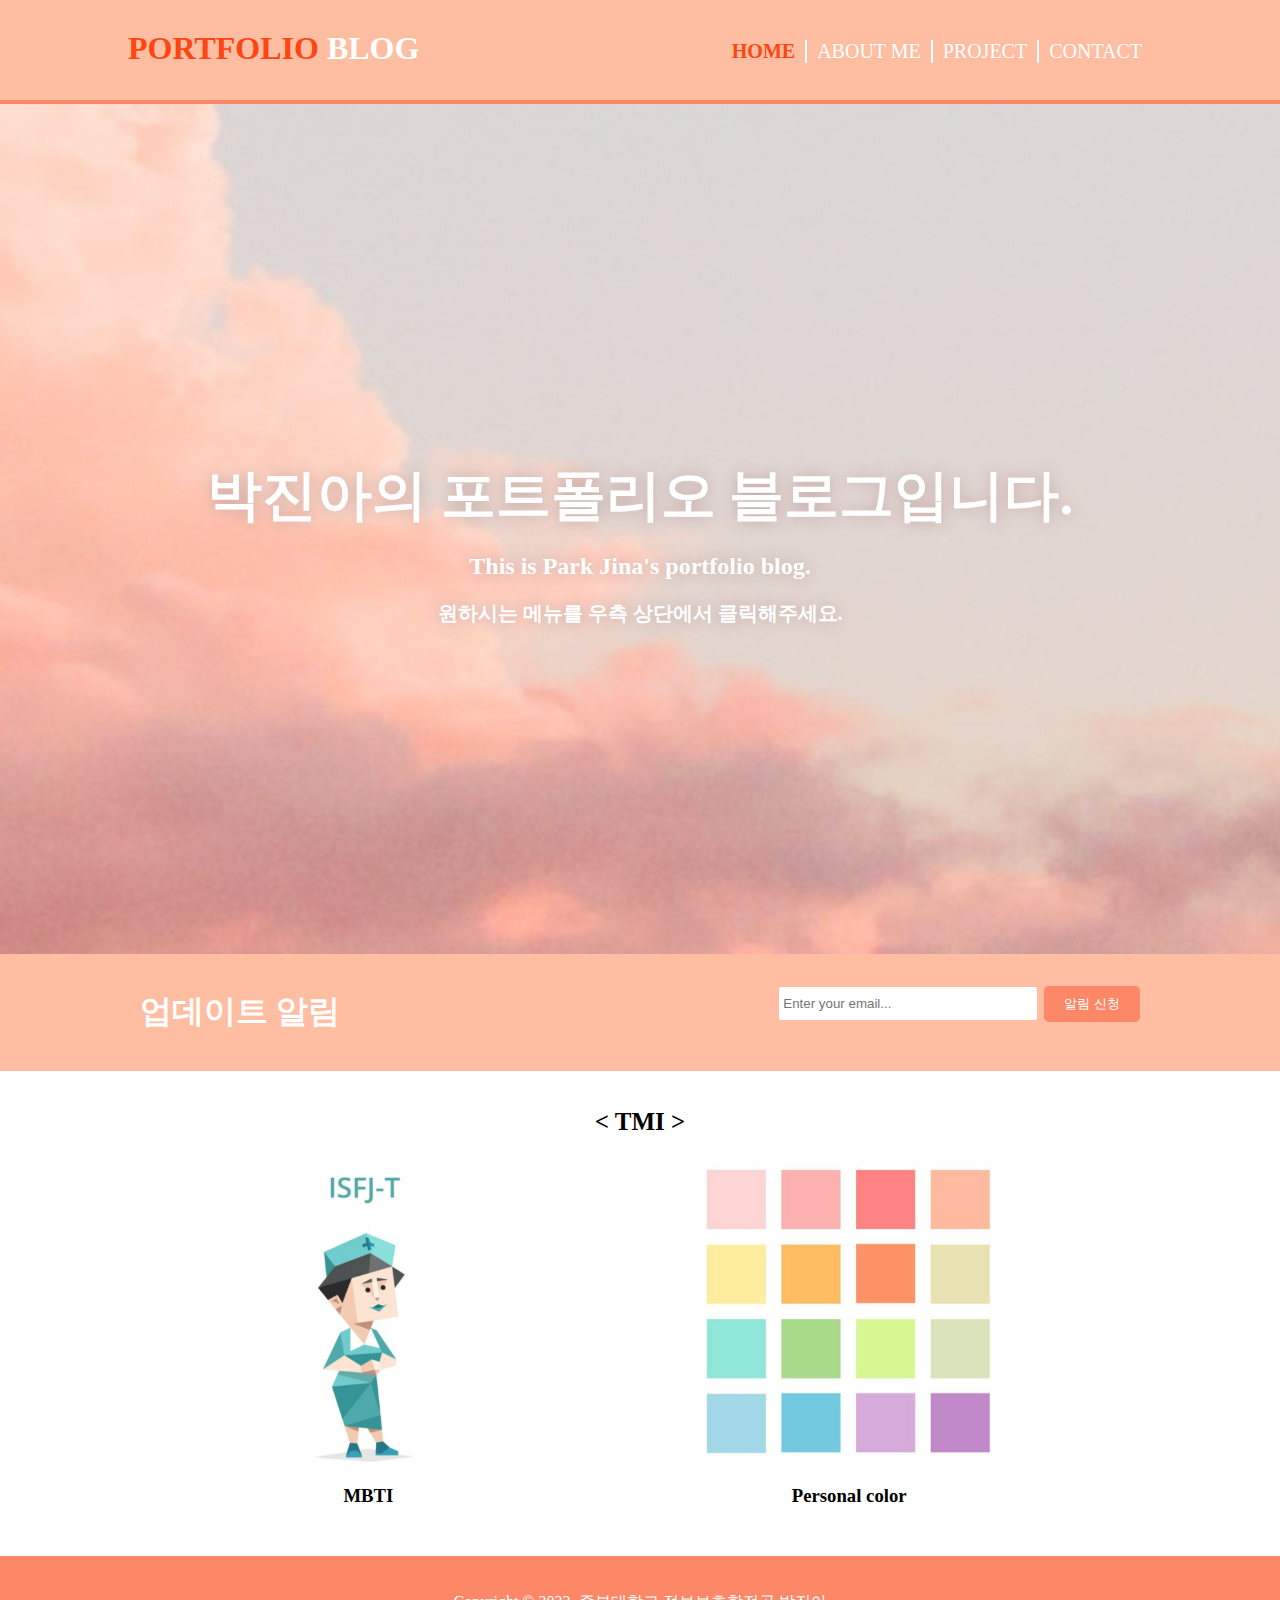
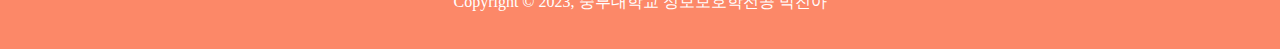
<file: index.html>
<!DOCTYPE html>
<html lang="ko">
  <head>
    <meta charset="UTF-8" />
    <meta http-equiv="X-UA-Compatible" content="IE=edge" />
    <meta name="viewport" content="width=device-width, initial-scale=1.0" />
    <title>Web Programming</title>
    <link rel="stylesheet" href="./css/style.css" />
  </head>
  <body>
    <header>
      <div class="container">
        <div id="branding">
          <h1><span class="highlight">PORTFOLIO</span> BLOG</h1>
        </div>
        <nav>
          <ul>
            <li class="current"><a href="index.html">HOME</a></li>
            <li><a href="about.html">ABOUT ME</a></li>
            <li><a href="project.html">PROJECT</a></li>
            <li><a href="contact.html">CONTACT</a></li>
          </ul>
        </nav>
      </div>
    </header>

    <section id="showcase">
      <div class="container">
        <h1>박진아의 포트폴리오 블로그입니다.</h1>
        <h2>This is Park Jina's portfolio blog.</h2>
        <p>원하시는 메뉴를 우측 상단에서 클릭해주세요.</p>
      </div>
    </section>

    <section id="newsletter">
      <div class="container">
        <h1>업데이트 알림</h1>
        <form>
          <input type="email" placeholder="Enter your email..." />
          <!-- value 직접 지정 가능 -->
          <button type="submit" class="button_1">알림 신청</button>
        </form>
      </div>
    </section>

    <section id="boxes">
      <div class="container">
        <h1>< TMI ></h1>
        <div class="box">
          <img src="./img/mbti.png" />
          <h3>MBTI</h3>
          <p></p>
        </div>
        <div class="box">
          <img src="./img/personal.png" />
          <h3>Personal color</h3>
          <p></p>
        </div>
      </div>
    </section>

    <footer>
      <p>Copyright &copy; 2023, 중부대학교 정보보호학전공 박진아</p>
    </footer>
  </body>
</html>
</file>
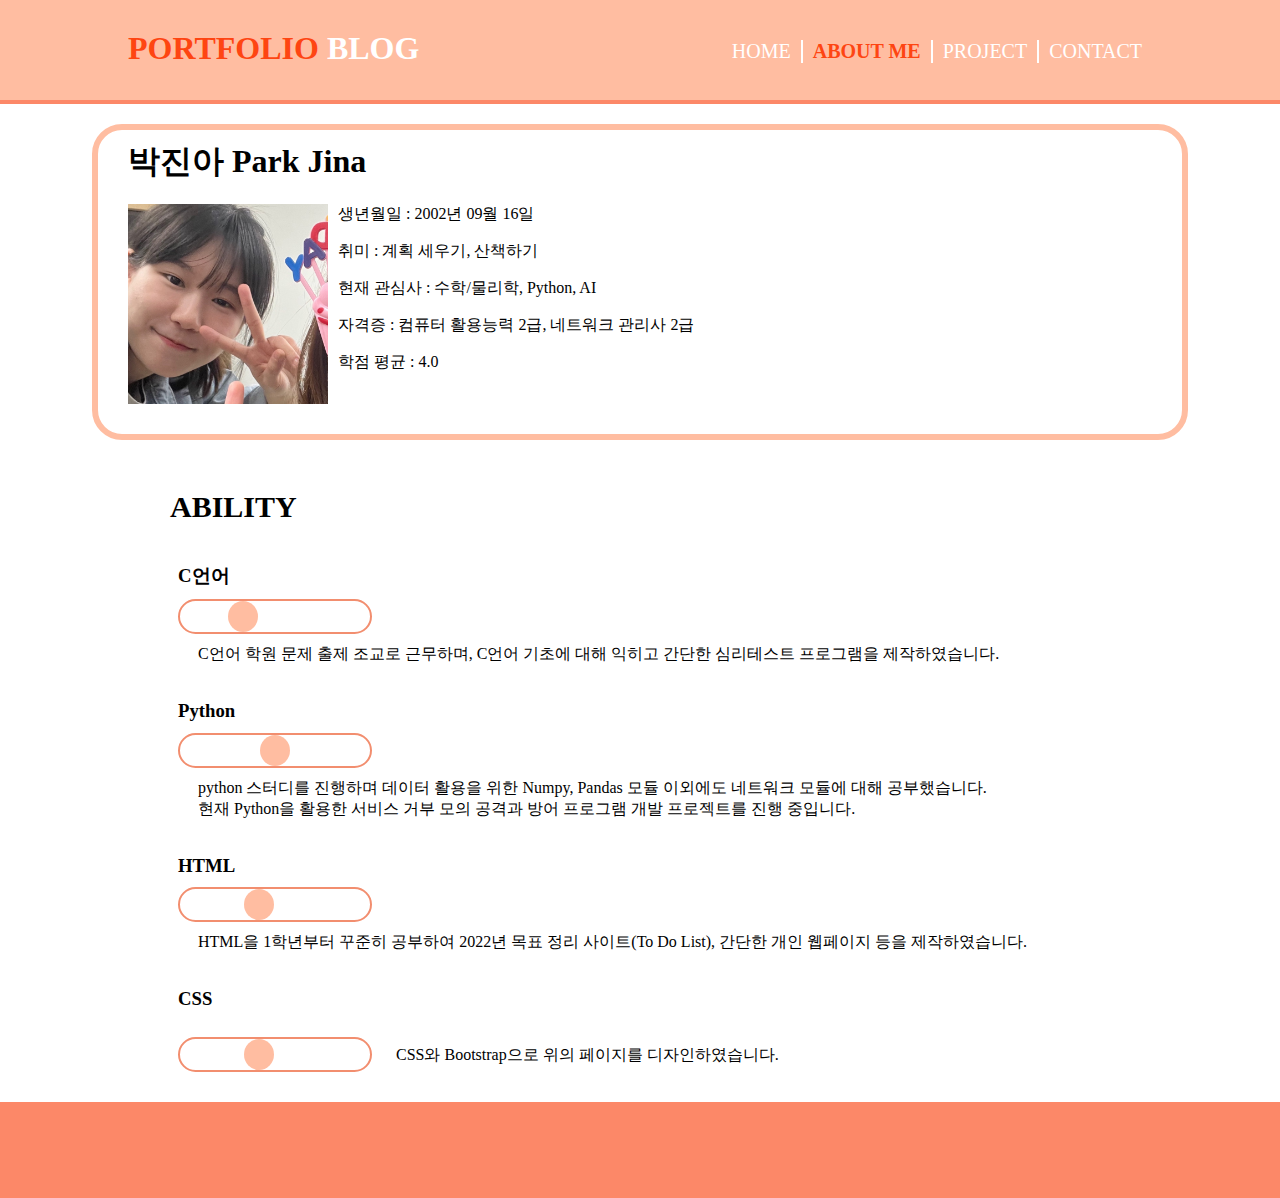
<file: about.html>
<!DOCTYPE html>
<html lang="ko">
  <head>
    <meta charset="UTF-8" />
    <meta http-equiv="X-UA-Compatible" content="IE=edge" />
    <meta name="viewport" content="width=device-width, initial-scale=1.0" />
    <title>Web Programming</title>
    <link rel="stylesheet" href="./css/style.css" />
  </head>
  <body>
    <header>
      <div class="container">
        <div id="branding">
          <h1><span class="highlight">PORTFOLIO</span> BLOG</h1>
        </div>
        <nav>
          <ul>
            <li><a href="index.html">HOME</a></li>
            <li class="current"><a href="about.html">ABOUT ME</a></li>
            <li><a href="project.html">PROJECT</a></li>
            <li><a href="contact.html">CONTACT</a></li>
          </ul>
        </nav>
      </div>
    </header>

    <section id="introduce">
      <div class="container">
        <h1>박진아 Park Jina</h1>
        <img src="./img/selfie.jpg" />
        <p>생년월일 : 2002년 09월 16일</p>
        <p>취미 : 계획 세우기, 산책하기</p>
        <p>현재 관심사 : 수학/물리학, Python, AI</p>
        <p>자격증 : 컴퓨터 활용능력 2급, 네트워크 관리사 2급</p>
        <p>학점 평균 : 4.0</p>
      </div>
    </section>

    <section id="ability">
      <h1>ABILITY</h1>
      <div class="container">
        <div id="able">
          <h3>C언어</h3>
          <span class="border"
            >　　　<span class="percent">　</span>　　　　　　　</span
          >
          <p>
            C언어 학원 문제 출제 조교로 근무하며, C언어 기초에 대해 익히고
            간단한 심리테스트 프로그램을 제작하였습니다.
          </p>
          <h3>Python</h3>
          <span class="border"
            >　　　　　<span class="percent">　</span>　　　　　</span
          >
          <p>
            python 스터디를 진행하며 데이터 활용을 위한 Numpy, Pandas 모듈
            이외에도 네트워크 모듈에 대해 공부했습니다.<br />현재 Python을
            활용한 서비스 거부 모의 공격과 방어 프로그램 개발 프로젝트를 진행
            중입니다.
          </p>
          <h3>HTML</h3>
          <span class="border"
            >　　　　<span class="percent">　</span>　　　　　　</span
          >
          <p>
            HTML을 1학년부터 꾸준히 공부하여 2022년 목표 정리 사이트(To Do
            List), 간단한 개인 웹페이지 등을 제작하였습니다.
          </p>
          <h3>CSS</h3>
          <span class="border"
            >　　　　<span class="percent">　</span>　　　　　　</span
          >
          <p>CSS와 Bootstrap으로 위의 페이지를 디자인하였습니다.</p>
        </div>
      </div>
    </section>
    <footer class="high"></footer>
  </body>
</html>
</file>
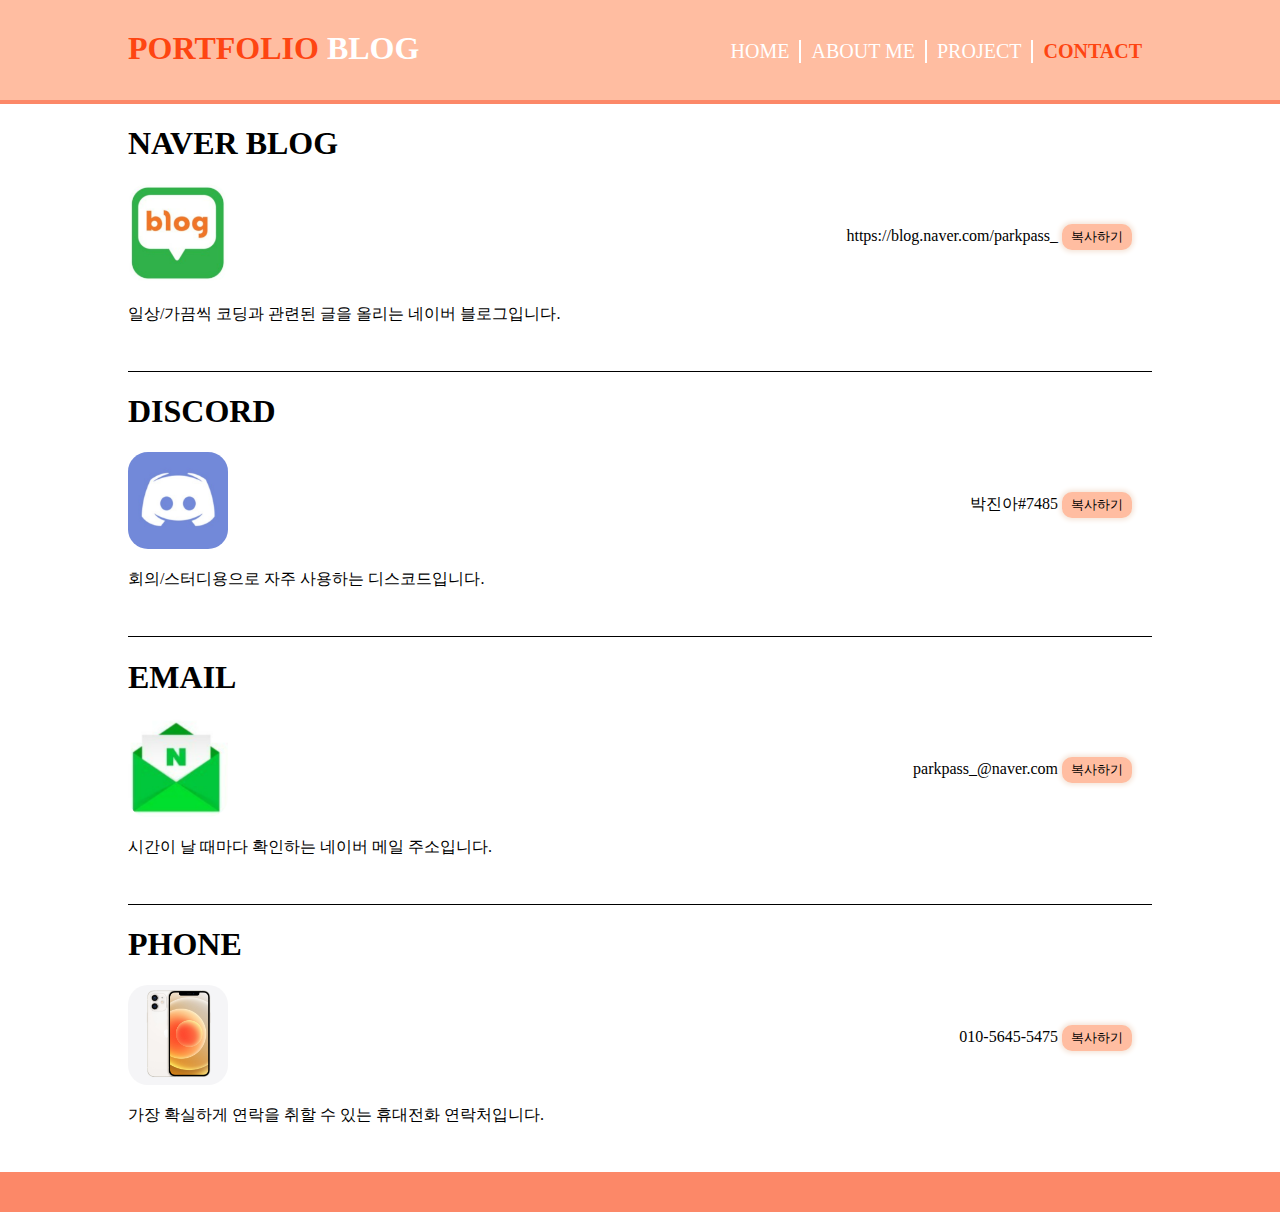
<file: contact.html>
<!DOCTYPE html>
<html lang="ko">
  <head>
    <meta charset="UTF-8" />
    <meta http-equiv="X-UA-Compatible" content="IE=edge" />
    <meta name="viewport" content="width=device-width, initial-scale=1.0" />
    <title>Web Programming</title>
    <link rel="stylesheet" href="./css/style.css" />
  </head>
  <body>
    <header>
      <div class="container">
        <div id="branding">
          <h1><span class="highlight">PORTFOLIO</span> BLOG</h1>
        </div>
        <nav>
          <ul>
            <li><a href="index.html">HOME</a></li>
            <li><a href="about.html">ABOUT ME</a></li>
            <li><a href="project.html">PROJECT</a></li>
            <li class="current"><a href="contact.html">CONTACT</a></li>
          </ul>
        </nav>
      </div>
    </header>

    <section id="contact">
      <div class="container">
        <h1>NAVER BLOG</h1>
        <a href="https://blog.naver.com/parkpass_">
          <img src="./img/naver_blog.png"
        /></a>
        <span class="link"
          >https://blog.naver.com/parkpass_
          <button class="copy">복사하기</button></span
        >
        <p>일상/가끔씩 코딩과 관련된 글을 올리는 네이버 블로그입니다.</p>
      </div>
      <div class="container">
        <h1>DISCORD</h1>
        <img src="./img/discord.jpg" title="박진아#7485" />
        <span class="link"
          >박진아#7485 <button class="copy">복사하기</button></span
        >
        <p>회의/스터디용으로 자주 사용하는 디스코드입니다.</p>
      </div>
      <div class="container">
        <h1>EMAIL</h1>
        <img src="./img/mail.png" title="parkpass_@naver.com" />
        <span class="link"
          >parkpass_@naver.com <button class="copy">복사하기</button></span
        >
        <p>시간이 날 때마다 확인하는 네이버 메일 주소입니다.</p>
      </div>
      <div class="container">
        <h1>PHONE</h1>
        <img src="./img/phone.png" title="010-5645-5475" />
        <span class="link"
          >010-5645-5475 <button class="copy">복사하기</button></span
        >
        <p>가장 확실하게 연락을 취할 수 있는 휴대전화 연락처입니다.</p>
      </div>
    </section>

    <footer id="high"></footer>
  </body>
</html>
</file>
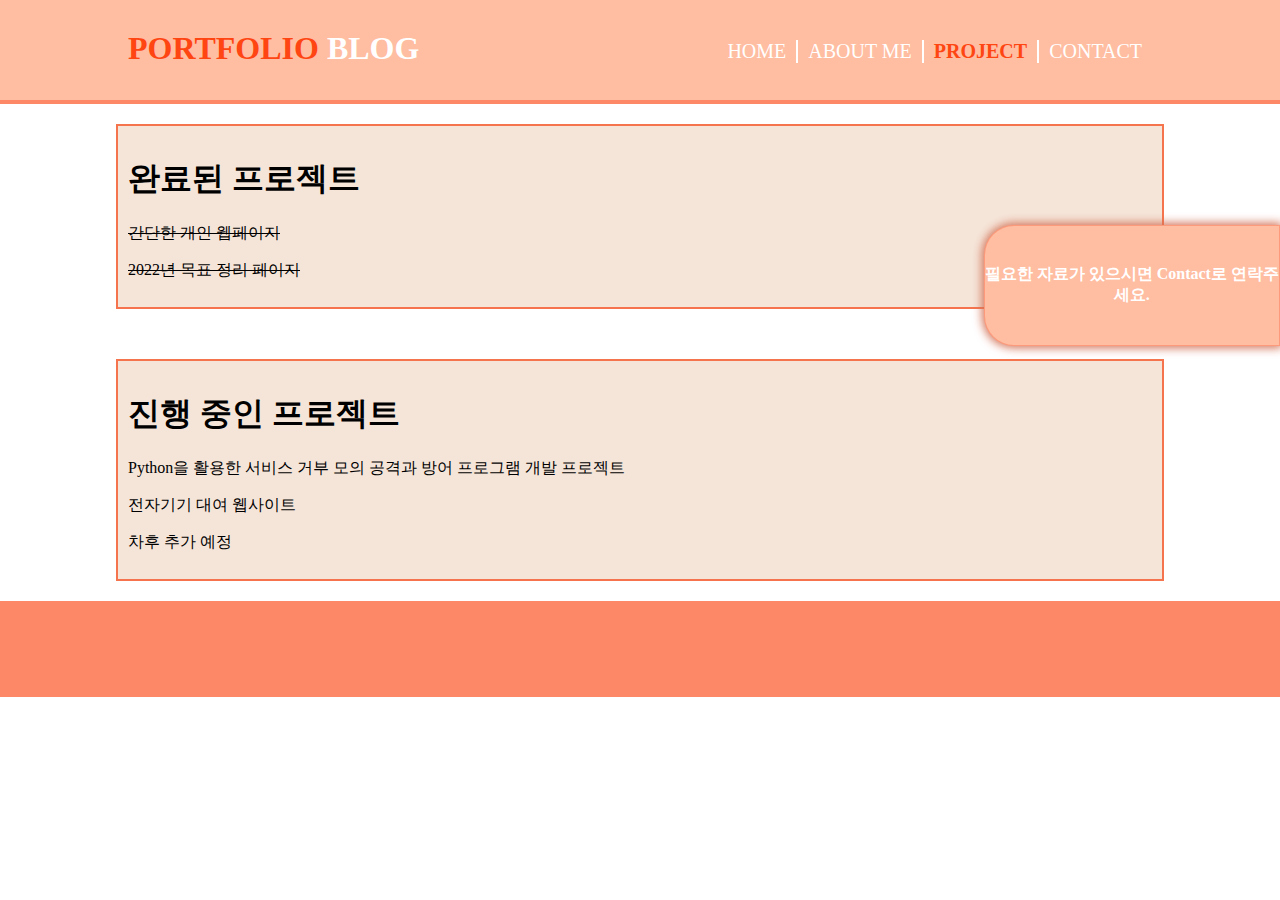
<file: project.html>
<!DOCTYPE html>
<html lang="ko">
  <head>
    <meta charset="UTF-8" />
    <meta http-equiv="X-UA-Compatible" content="IE=edge" />
    <meta name="viewport" content="width=device-width, initial-scale=1.0" />
    <title>Web Programming</title>
    <link rel="stylesheet" href="./css/style.css" />
  </head>
  <body>
    <header>
      <div class="container">
        <div id="branding">
          <h1><span class="highlight">PORTFOLIO</span> BLOG</h1>
        </div>
        <nav>
          <ul>
            <li><a href="index.html">HOME</a></li>
            <li><a href="about.html">ABOUT ME</a></li>
            <li class="current"><a href="project.html">PROJECT</a></li>
            <li><a href="contact.html">CONTACT</a></li>
          </ul>
        </nav>
      </div>
    </header>

    <section id="complete">
      <div class="container">
        <h1>완료된 프로젝트</h1>
        <p>간단한 개인 웹페이지</p>
        <p>2022년 목표 정리 페이지</p>
      </div>
    </section>

    <section id="ing">
      <div class="container">
        <h1>진행 중인 프로젝트</h1>
        <p>
          Python을 활용한 서비스 거부 모의 공격과 방어 프로그램 개발 프로젝트
        </p>
        <p>전자기기 대여 웹사이트</p>
        <p>차후 추가 예정</p>
      </div>
    </section>

    <aside id="side_bar">필요한 자료가 있으시면 Contact로 연락주세요.</aside>
    <footer class="high"></footer>
  </body>
</html>
</file>
<file: css/style.css>
body {
  font: Arial, Helvetica, Sans-serif;
  padding: 0;
  margin: 0;
  background-color: white;
}

.container {
  width: 80%;
  margin: auto;
  overflow: hidden;
}

ul {
  margin: 0;
  padding: 0;
}

.dark {
  padding: 15px;
  background-color: #ffbda1;
  color: white;
  margin-top: 10px;
  margin-bottom: 10px;
}


header {
  background-color: #ffbda1;
  color: white;
  padding-top: 30px;
  min-height: 70px;
  border-bottom: #fc8868 4px solid;
}

header a {
  color: white;
  text-decoration: none;
  font-size: 20px;
  /* 기본 font-size는 16 */
}

header li {
  display: inline;
  padding: 0 10px;
  /* 위아래로는 0px, 좌우로는 10px */
  float: left;
  border-right: white 2px solid;
}

header li:last-child {
  border-right: none;
}

header #branding {
  float: left;
}

header #branding h1 {
  margin: 0;
}

header nav {
  float: right;
  margin-top: 10px;
}



header .highlight, header .current a {
  color: #fe4512;
  font-weight: bold;
}

header a:hover {
  color: #f5744d;
  font-weight: bold;
}

/* showcase */
#showcase {
  min-height: 850px;
  background: url('../img/sky.jpg') no-repeat -4500px -4800px;
  text-align: center;
  color: white;
  text-shadow: rgb(194, 165, 160) 0 0px 15px;
}

#showcase h1 {
  margin-top: 355px;
  font-size: 55px;
  margin-bottom: 10px;
}

#showcase p {
  font-size: 20px;
  font-weight: bold;
}

/* newsletter */
#newsletter {
  background-color: #ffbda1;
  padding: 15px;
  color: white;
}

#newsletter h1 {
  float: left;
}

#newsletter form {
  float: right;
  margin-top: 15px;
}

#newsletter input[type="email"] {
  padding: 4px;
  height: 25px;
  width: 250px;
  border-radius: 5px;
  border: #ffbda1 3px solid;
}

.button_1 {
  height: 36px;
  border-radius: 5px;
  background-color: #fc8868;
  border: 0;
  padding: 0 20px;
  color: white;
}

/* boxes */

#boxes {
  margin-top: 20px;
}

#boxes .container h1 {
  text-align: center;
  font-size: 25px;
}

#boxes .box {
  float: left;
  text-align: center;
  width: 45%;
  padding: 10px;
}

#boxes .box img {
  width: 300px;
}

/* Sidebar */
aside#sidebar {
  float: right; 
  width: 30%;
  margin-top: 10px;
}

/* Main-col */
article#main-col {
  float: left;
  width: 65%;
}

/* Service */
ul#service li {
  list-style: none;
  padding: 20px;
  border: #cccccc solid 1px;
  background-color: #e6e6e6;
  margin-bottom: 5px;
}

/* Footer */
footer {
  padding: 20px;
  margin-top: 20px;
  color: white;
  background-color: #fc8868;
  text-align: center;
}

.high {
  padding: 48px;
}

/* Media Quaries  */
@media(max-width: 768px) {
  header #branding,
  header nav,
  header nav li,
  #newsletter h1,
  #newsletter form,
  #boxes .box,
  article#main-col,
  aside#sidebar
  {
    float: none;
    text-align: center;
    width: 100%;
  }

  #showcase h1 {
    margin-top: 30px;
    font-size: 35px;
    margin-bottom: 10px;
  }

  header {
    padding-bottom: 20px;
  }

  #newsletter button, .quote button, header li {
    display: block;
    width: 100%;
  }

  #newsletter form input[type="email"], .quote input, .quote textarea {
    width: 100%; 
    margin-bottom: 5px;
  }

}

/* 여기 이후로는 about.html */

#introduce {
  padding-top: 20px;
}

#introduce h1 {
  margin: 0px 0px 20px 0px;
}

#introduce .container {
  border: #ffbda1 6px solid;
  border-radius: 30px;
  padding: 10px 30px 30px 30px;
}

#introduce img {
  height: 200px;
  float: left;
  display: inline;
  padding-right: 10px;
}

#ability h1 {
  font-size: 30px;
  margin: 50px 0px 20px 170px;
}


#ability #able {
  margin: 0px 50px;
}

#ability .border {
  border: 2px solid #f28e6f;
  border-radius: 20px;
  padding: 7px 0px;
  width: 45%;
}

#ability .percent {
  background-color: #ffbda1;
  border-radius: 100%;
  padding: 7px;
}

#ability p {
  display: inline-block;
  padding-left: 20px;
  padding-top: 0px;
}

/* 여기는 project.html */
#complete p {
  text-decoration: line-through;
}

#ing {
  margin-top: 50px;
}

#complete .container, #ing .container{
  background-color: #f5e5d9;
  margin-top: 20px;
  padding: 10px;
  border: 2px #f5744d solid;
}


aside#side_bar {
  width: 23%;
  margin-top: 0px;
  position: absolute;
  top: 25%;
  right: 0%;
  padding: 3% 0px;
  background-color: #ffbda1;
  border-top-left-radius: 30px;
  border-bottom-left-radius: 30px;
  text-align: center;
  border: hsla(13, 96%, 70%, 0.671) 1px solid;
  box-shadow: 0px 0px 10px 2px #d37459;
  color: white;
  font-weight: bold;
}

/* 여기는 contact.html */

#contact img {
  width: 100px;
  display: inline-block;
  border-radius: 20%;
}

#contact .container {
  border-top: 1px black solid;
  margin-bottom: 30px;
}

#contact .container:first-child {
  border: none;
}

.link {
  text-align: center;
  float: right;
  padding: 40px 20px 0px 0px;
}

.copy {
  background-color: #ffbda1;
  border: 3px #ffbda1 solid;
  box-shadow: #f5e5d9 0px 0px 5px 2px;
  border-radius: 10px;
}

.copy:hover {
  background-color: #f5e5d9;
  border: #f5e5d9 3px solid;
  box-shadow: 0px 0px 5px 2px #ffbda1;
  font-weight: bold;
}
</file>
